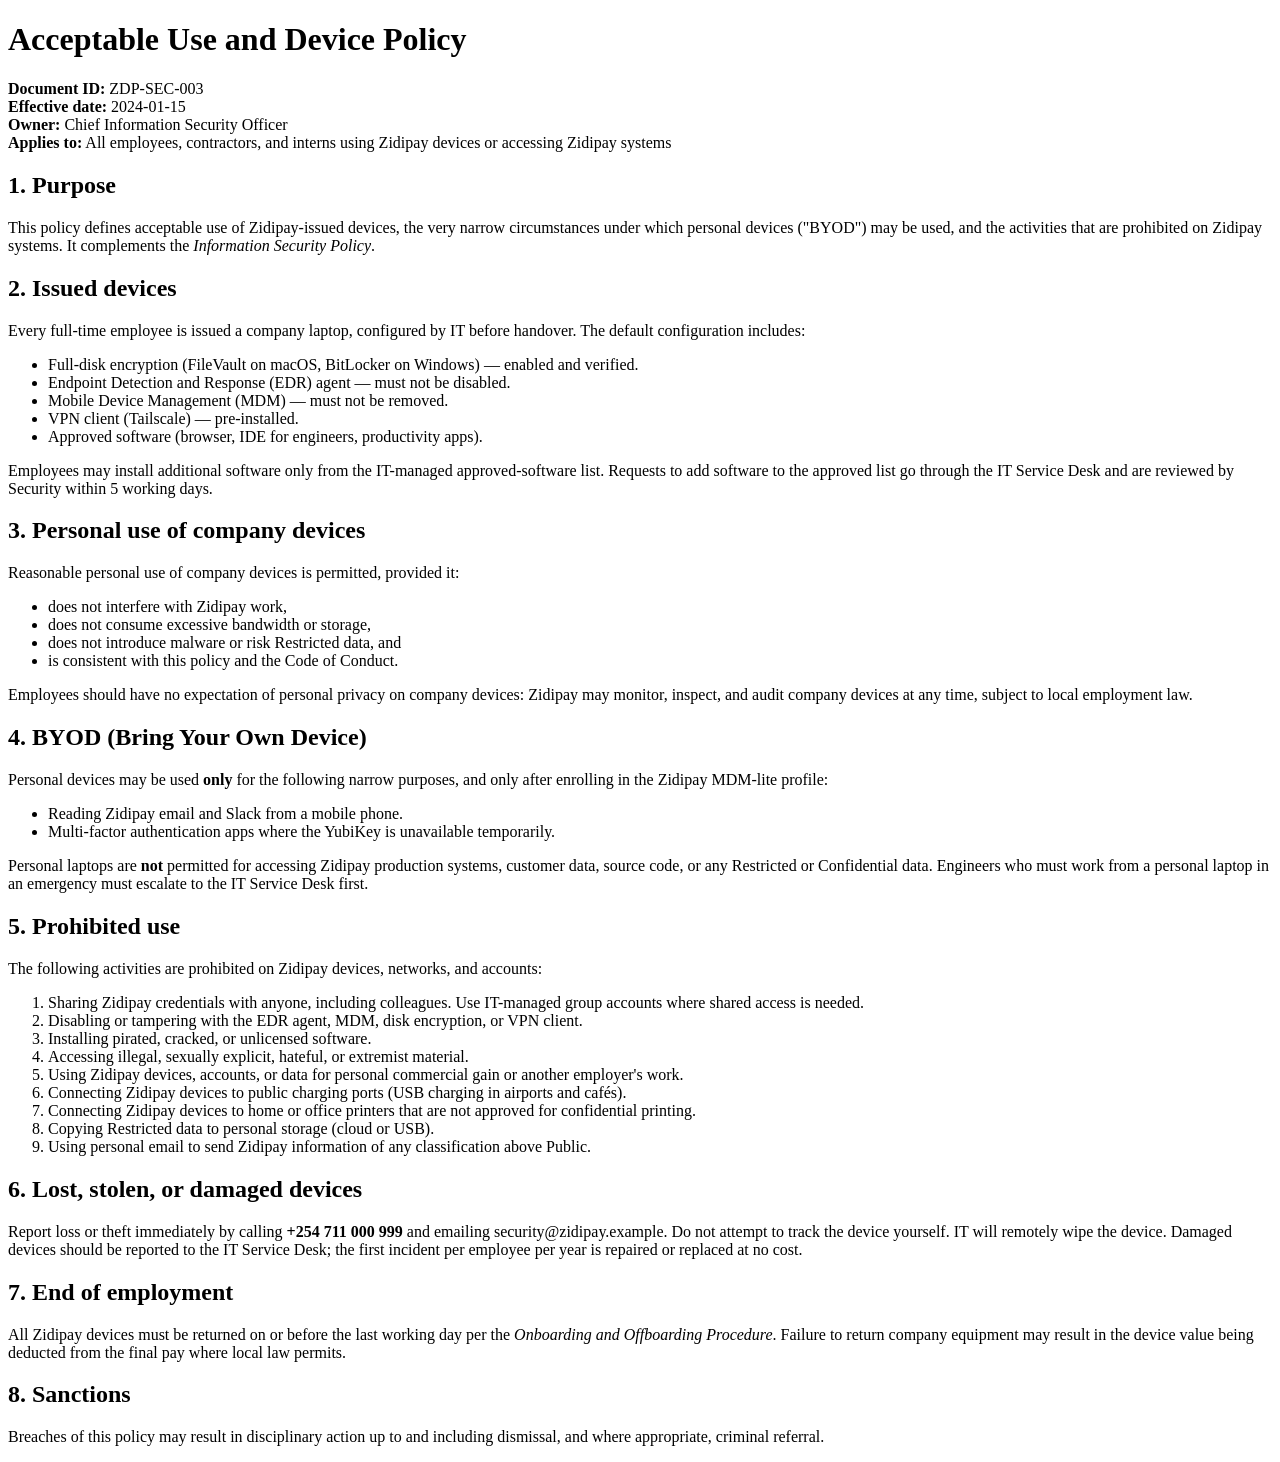
<file: corpus/acceptable-use-and-device-policy.html>
<!DOCTYPE html>
<html lang="en">
<head>
<meta charset="utf-8">
<title>Acceptable Use and Device Policy</title>
</head>
<body>
<h1>Acceptable Use and Device Policy</h1>
<p><strong>Document ID:</strong> ZDP-SEC-003<br>
<strong>Effective date:</strong> 2024-01-15<br>
<strong>Owner:</strong> Chief Information Security Officer<br>
<strong>Applies to:</strong> All employees, contractors, and interns using Zidipay devices or accessing Zidipay systems</p>

<h2>1. Purpose</h2>
<p>This policy defines acceptable use of Zidipay-issued devices, the very narrow circumstances under which personal devices ("BYOD") may be used, and the activities that are prohibited on Zidipay systems. It complements the <em>Information Security Policy</em>.</p>

<h2>2. Issued devices</h2>
<p>Every full-time employee is issued a company laptop, configured by IT before handover. The default configuration includes:</p>
<ul>
<li>Full-disk encryption (FileVault on macOS, BitLocker on Windows) — enabled and verified.</li>
<li>Endpoint Detection and Response (EDR) agent — must not be disabled.</li>
<li>Mobile Device Management (MDM) — must not be removed.</li>
<li>VPN client (Tailscale) — pre-installed.</li>
<li>Approved software (browser, IDE for engineers, productivity apps).</li>
</ul>
<p>Employees may install additional software only from the IT-managed approved-software list. Requests to add software to the approved list go through the IT Service Desk and are reviewed by Security within 5 working days.</p>

<h2>3. Personal use of company devices</h2>
<p>Reasonable personal use of company devices is permitted, provided it:</p>
<ul>
<li>does not interfere with Zidipay work,</li>
<li>does not consume excessive bandwidth or storage,</li>
<li>does not introduce malware or risk Restricted data, and</li>
<li>is consistent with this policy and the Code of Conduct.</li>
</ul>
<p>Employees should have no expectation of personal privacy on company devices: Zidipay may monitor, inspect, and audit company devices at any time, subject to local employment law.</p>

<h2>4. BYOD (Bring Your Own Device)</h2>
<p>Personal devices may be used <strong>only</strong> for the following narrow purposes, and only after enrolling in the Zidipay MDM-lite profile:</p>
<ul>
<li>Reading Zidipay email and Slack from a mobile phone.</li>
<li>Multi-factor authentication apps where the YubiKey is unavailable temporarily.</li>
</ul>
<p>Personal laptops are <strong>not</strong> permitted for accessing Zidipay production systems, customer data, source code, or any Restricted or Confidential data. Engineers who must work from a personal laptop in an emergency must escalate to the IT Service Desk first.</p>

<h2>5. Prohibited use</h2>
<p>The following activities are prohibited on Zidipay devices, networks, and accounts:</p>
<ol>
<li>Sharing Zidipay credentials with anyone, including colleagues. Use IT-managed group accounts where shared access is needed.</li>
<li>Disabling or tampering with the EDR agent, MDM, disk encryption, or VPN client.</li>
<li>Installing pirated, cracked, or unlicensed software.</li>
<li>Accessing illegal, sexually explicit, hateful, or extremist material.</li>
<li>Using Zidipay devices, accounts, or data for personal commercial gain or another employer's work.</li>
<li>Connecting Zidipay devices to public charging ports (USB charging in airports and cafés).</li>
<li>Connecting Zidipay devices to home or office printers that are not approved for confidential printing.</li>
<li>Copying Restricted data to personal storage (cloud or USB).</li>
<li>Using personal email to send Zidipay information of any classification above Public.</li>
</ol>

<h2>6. Lost, stolen, or damaged devices</h2>
<p>Report loss or theft immediately by calling <strong>+254 711 000 999</strong> and emailing security@zidipay.example. Do not attempt to track the device yourself. IT will remotely wipe the device. Damaged devices should be reported to the IT Service Desk; the first incident per employee per year is repaired or replaced at no cost.</p>

<h2>7. End of employment</h2>
<p>All Zidipay devices must be returned on or before the last working day per the <em>Onboarding and Offboarding Procedure</em>. Failure to return company equipment may result in the device value being deducted from the final pay where local law permits.</p>

<h2>8. Sanctions</h2>
<p>Breaches of this policy may result in disciplinary action up to and including dismissal, and where appropriate, criminal referral.</p>

</body>
</html>
</file>
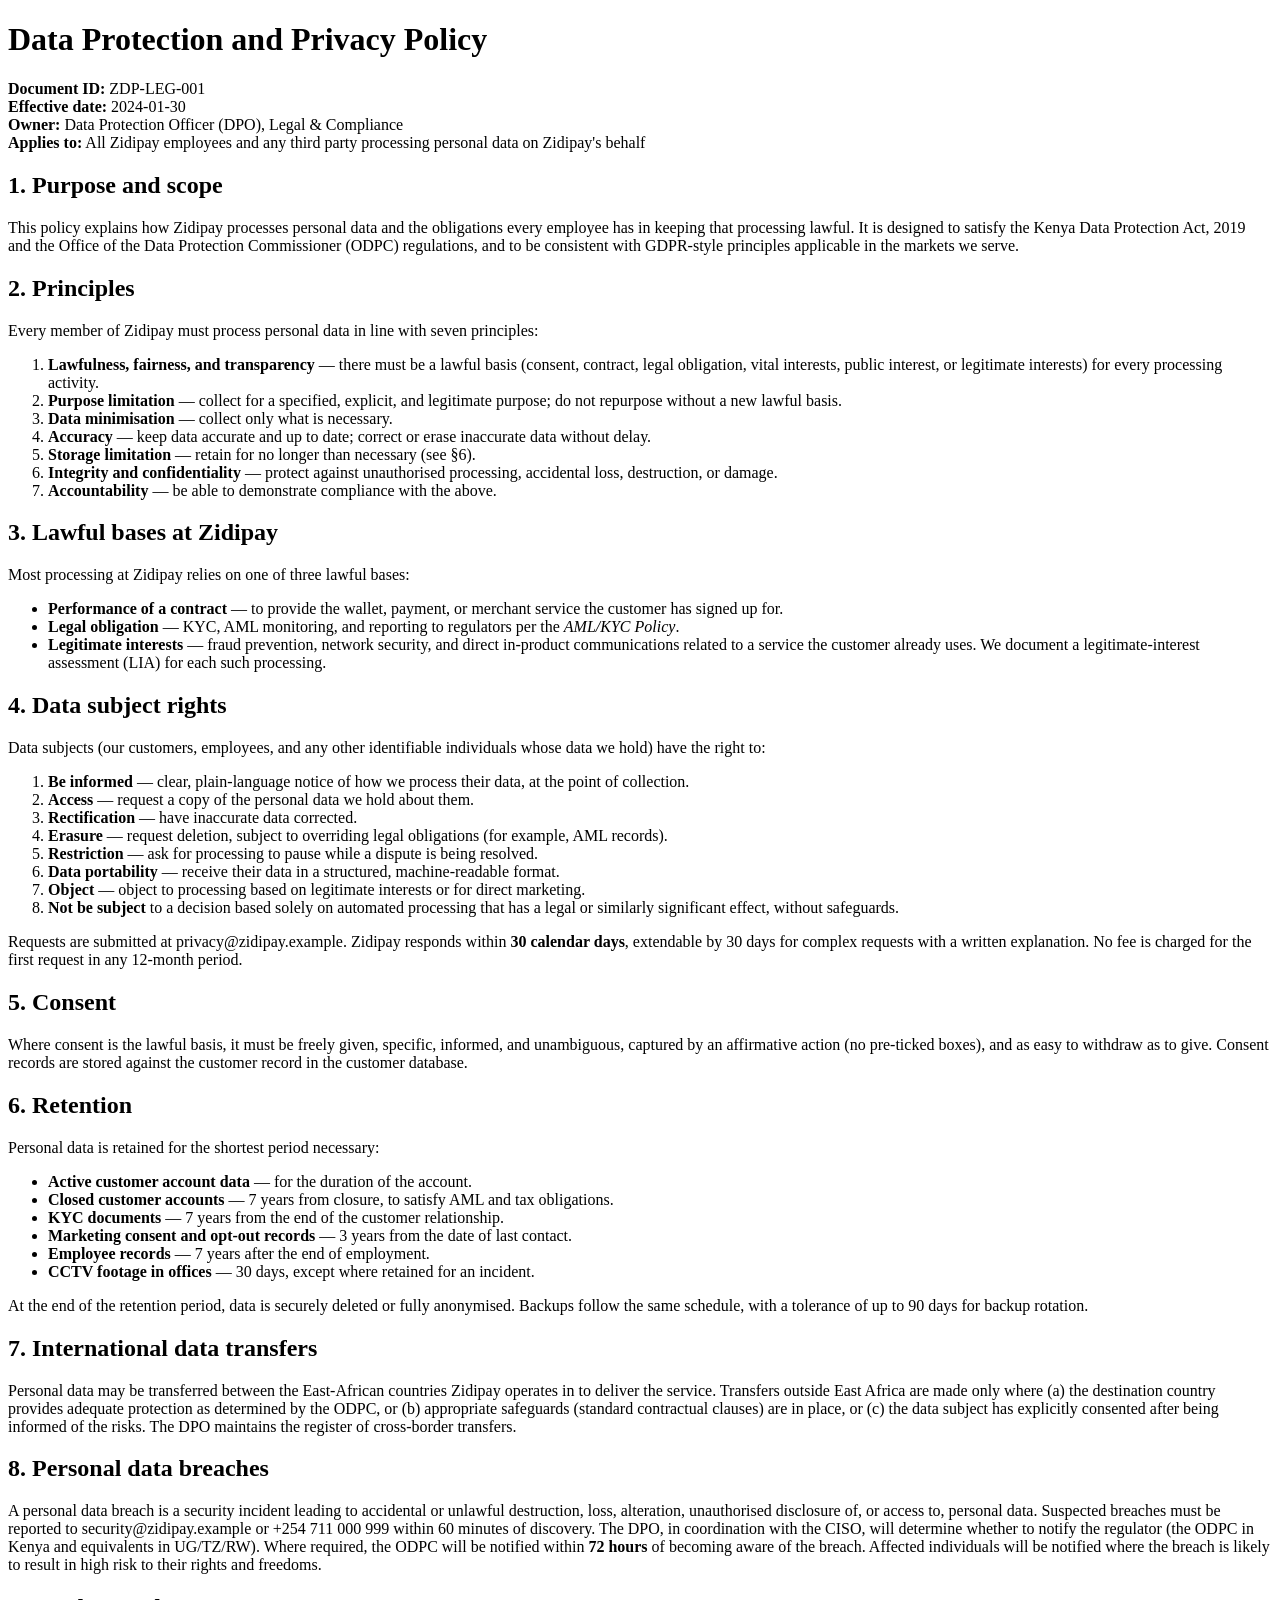
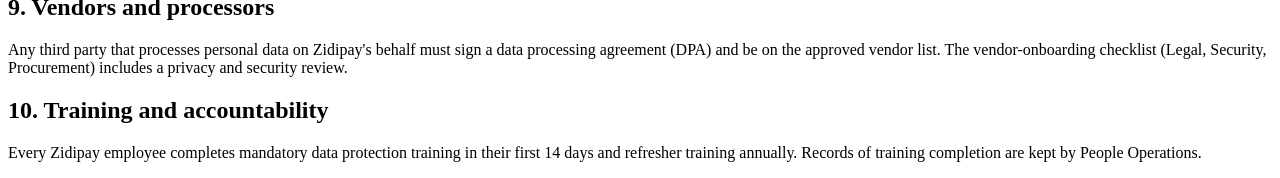
<file: corpus/data-protection-and-privacy-policy.html>
<!DOCTYPE html>
<html lang="en">
<head>
<meta charset="utf-8">
<title>Data Protection and Privacy Policy</title>
</head>
<body>
<h1>Data Protection and Privacy Policy</h1>
<p><strong>Document ID:</strong> ZDP-LEG-001<br>
<strong>Effective date:</strong> 2024-01-30<br>
<strong>Owner:</strong> Data Protection Officer (DPO), Legal &amp; Compliance<br>
<strong>Applies to:</strong> All Zidipay employees and any third party processing personal data on Zidipay's behalf</p>

<h2>1. Purpose and scope</h2>
<p>This policy explains how Zidipay processes personal data and the obligations every employee has in keeping that processing lawful. It is designed to satisfy the Kenya Data Protection Act, 2019 and the Office of the Data Protection Commissioner (ODPC) regulations, and to be consistent with GDPR-style principles applicable in the markets we serve.</p>

<h2>2. Principles</h2>
<p>Every member of Zidipay must process personal data in line with seven principles:</p>
<ol>
<li><strong>Lawfulness, fairness, and transparency</strong> — there must be a lawful basis (consent, contract, legal obligation, vital interests, public interest, or legitimate interests) for every processing activity.</li>
<li><strong>Purpose limitation</strong> — collect for a specified, explicit, and legitimate purpose; do not repurpose without a new lawful basis.</li>
<li><strong>Data minimisation</strong> — collect only what is necessary.</li>
<li><strong>Accuracy</strong> — keep data accurate and up to date; correct or erase inaccurate data without delay.</li>
<li><strong>Storage limitation</strong> — retain for no longer than necessary (see §6).</li>
<li><strong>Integrity and confidentiality</strong> — protect against unauthorised processing, accidental loss, destruction, or damage.</li>
<li><strong>Accountability</strong> — be able to demonstrate compliance with the above.</li>
</ol>

<h2>3. Lawful bases at Zidipay</h2>
<p>Most processing at Zidipay relies on one of three lawful bases:</p>
<ul>
<li><strong>Performance of a contract</strong> — to provide the wallet, payment, or merchant service the customer has signed up for.</li>
<li><strong>Legal obligation</strong> — KYC, AML monitoring, and reporting to regulators per the <em>AML/KYC Policy</em>.</li>
<li><strong>Legitimate interests</strong> — fraud prevention, network security, and direct in-product communications related to a service the customer already uses. We document a legitimate-interest assessment (LIA) for each such processing.</li>
</ul>

<h2>4. Data subject rights</h2>
<p>Data subjects (our customers, employees, and any other identifiable individuals whose data we hold) have the right to:</p>
<ol>
<li><strong>Be informed</strong> — clear, plain-language notice of how we process their data, at the point of collection.</li>
<li><strong>Access</strong> — request a copy of the personal data we hold about them.</li>
<li><strong>Rectification</strong> — have inaccurate data corrected.</li>
<li><strong>Erasure</strong> — request deletion, subject to overriding legal obligations (for example, AML records).</li>
<li><strong>Restriction</strong> — ask for processing to pause while a dispute is being resolved.</li>
<li><strong>Data portability</strong> — receive their data in a structured, machine-readable format.</li>
<li><strong>Object</strong> — object to processing based on legitimate interests or for direct marketing.</li>
<li><strong>Not be subject</strong> to a decision based solely on automated processing that has a legal or similarly significant effect, without safeguards.</li>
</ol>
<p>Requests are submitted at privacy@zidipay.example. Zidipay responds within <strong>30 calendar days</strong>, extendable by 30 days for complex requests with a written explanation. No fee is charged for the first request in any 12-month period.</p>

<h2>5. Consent</h2>
<p>Where consent is the lawful basis, it must be freely given, specific, informed, and unambiguous, captured by an affirmative action (no pre-ticked boxes), and as easy to withdraw as to give. Consent records are stored against the customer record in the customer database.</p>

<h2>6. Retention</h2>
<p>Personal data is retained for the shortest period necessary:</p>
<ul>
<li><strong>Active customer account data</strong> — for the duration of the account.</li>
<li><strong>Closed customer accounts</strong> — 7 years from closure, to satisfy AML and tax obligations.</li>
<li><strong>KYC documents</strong> — 7 years from the end of the customer relationship.</li>
<li><strong>Marketing consent and opt-out records</strong> — 3 years from the date of last contact.</li>
<li><strong>Employee records</strong> — 7 years after the end of employment.</li>
<li><strong>CCTV footage in offices</strong> — 30 days, except where retained for an incident.</li>
</ul>
<p>At the end of the retention period, data is securely deleted or fully anonymised. Backups follow the same schedule, with a tolerance of up to 90 days for backup rotation.</p>

<h2>7. International data transfers</h2>
<p>Personal data may be transferred between the East-African countries Zidipay operates in to deliver the service. Transfers outside East Africa are made only where (a) the destination country provides adequate protection as determined by the ODPC, or (b) appropriate safeguards (standard contractual clauses) are in place, or (c) the data subject has explicitly consented after being informed of the risks. The DPO maintains the register of cross-border transfers.</p>

<h2>8. Personal data breaches</h2>
<p>A personal data breach is a security incident leading to accidental or unlawful destruction, loss, alteration, unauthorised disclosure of, or access to, personal data. Suspected breaches must be reported to security@zidipay.example or +254 711 000 999 within 60 minutes of discovery. The DPO, in coordination with the CISO, will determine whether to notify the regulator (the ODPC in Kenya and equivalents in UG/TZ/RW). Where required, the ODPC will be notified within <strong>72 hours</strong> of becoming aware of the breach. Affected individuals will be notified where the breach is likely to result in high risk to their rights and freedoms.</p>

<h2>9. Vendors and processors</h2>
<p>Any third party that processes personal data on Zidipay's behalf must sign a data processing agreement (DPA) and be on the approved vendor list. The vendor-onboarding checklist (Legal, Security, Procurement) includes a privacy and security review.</p>

<h2>10. Training and accountability</h2>
<p>Every Zidipay employee completes mandatory data protection training in their first 14 days and refresher training annually. Records of training completion are kept by People Operations.</p>

</body>
</html>
</file>
